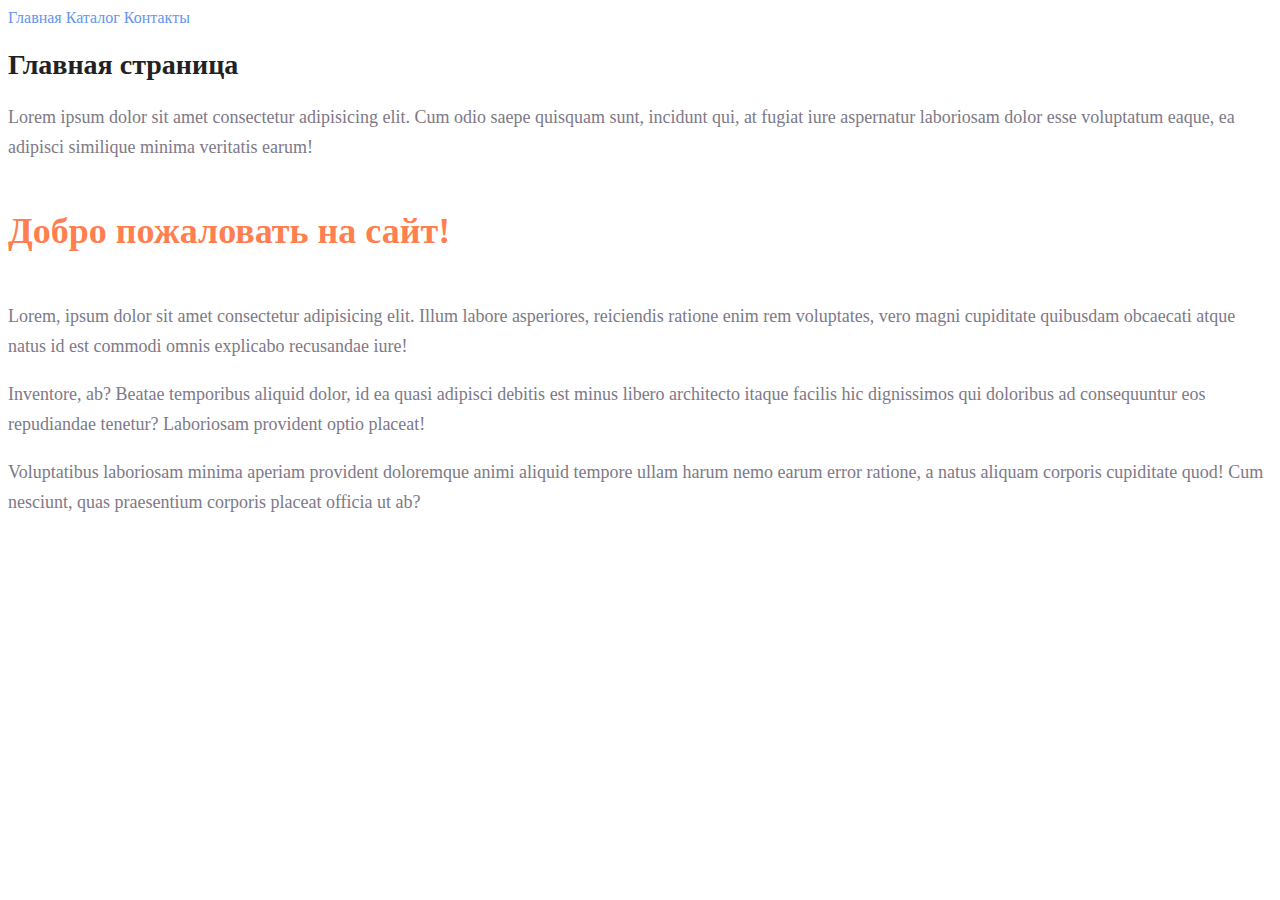
<file: index.html>
<!DOCTYPE html>
<html lang="en">
<head>
    <meta charset="UTF-8">
    <meta http-equiv="X-UA-Compatible" content="IE=edge">
    <meta name="viewport" content="width=device-width, initial-scale=1.0">
    <title>Главная</title>
    <link rel="stylesheet" href="css/style.css">
</head>
<body>
    <a class="main-link" href="#">Главная</a>
    <a class="main-link" href="catalog/catalog.html">Каталог</a>
    <a class="main-link" href="contacts.html">Контакты</a>
<h1 class="page-title">Главная страница</h1>
<p class="txt">Lorem ipsum dolor sit amet consectetur adipisicing elit. Cum odio saepe quisquam sunt, incidunt qui, at fugiat iure aspernatur laboriosam dolor esse voluptatum eaque, ea adipisci similique minima veritatis earum!</p>
<h2 class="page-subtitle">Добро пожаловать на сайт!</h2>
<p class="txt">Lorem, ipsum dolor sit amet consectetur adipisicing elit. Illum labore asperiores, reiciendis ratione enim rem voluptates, vero magni cupiditate quibusdam obcaecati atque natus id est commodi omnis explicabo recusandae iure!</p>
<p class="txt">Inventore, ab? Beatae temporibus aliquid dolor, id ea quasi adipisci debitis est minus libero architecto itaque facilis hic dignissimos qui doloribus ad consequuntur eos repudiandae tenetur? Laboriosam provident optio placeat!</p>
<p class="txt">Voluptatibus laboriosam minima aperiam provident doloremque animi aliquid tempore ullam harum nemo earum error ratione, a natus aliquam corporis cupiditate quod! Cum nesciunt, quas praesentium corporis placeat officia ut ab?</p>
</body>
</html>
</file>
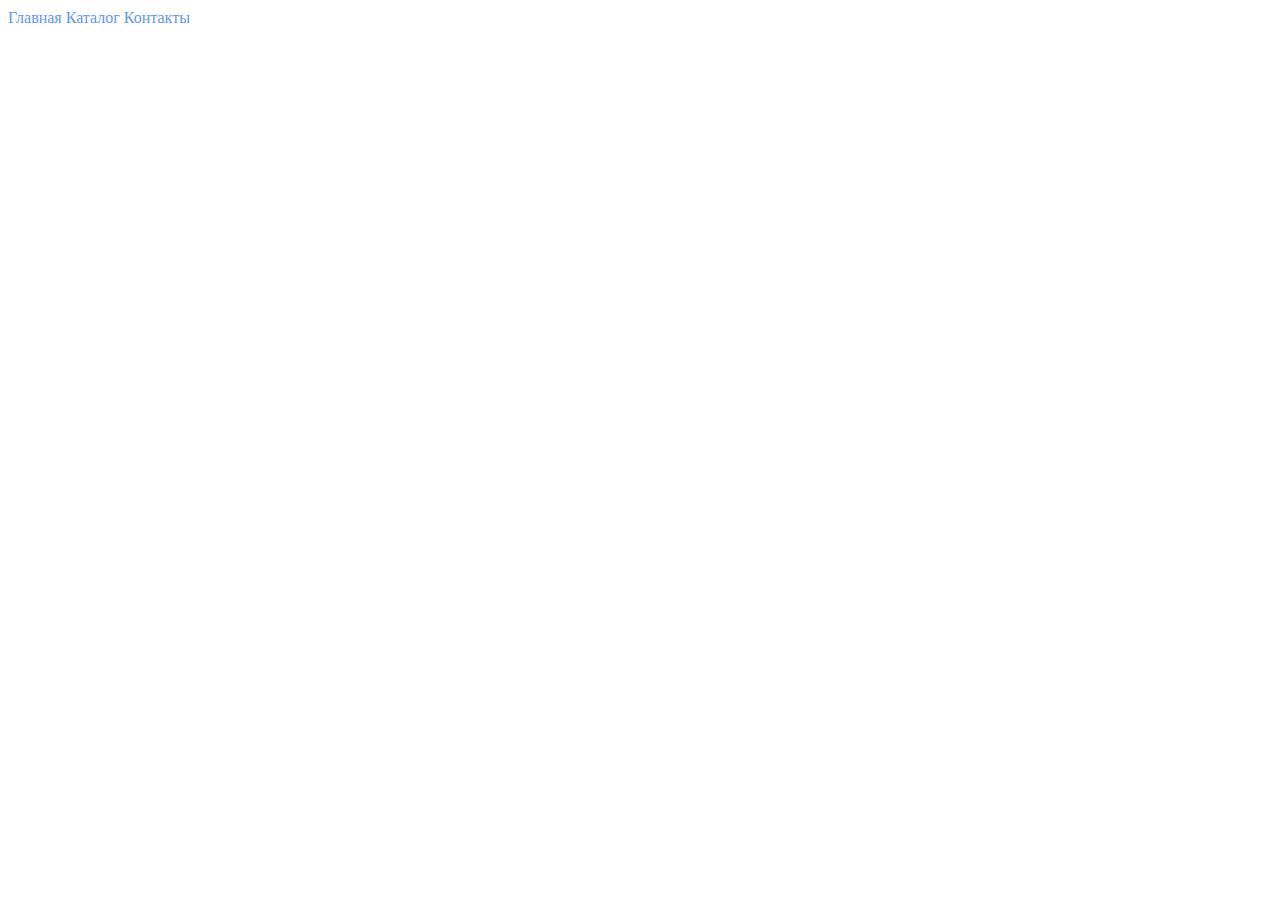
<file: contacts.html>
<!DOCTYPE html>
<html lang="en">
<head>
    <meta charset="UTF-8">
    <meta http-equiv="X-UA-Compatible" content="IE=edge">
    <meta name="viewport" content="width=device-width, initial-scale=1.0">
    <title>Контакты</title>
    <link rel="stylesheet" href="css/style.css">
</head>
<body>
    <a class="main-link" href="index.html">Главная</a>
    <a class="main-link" href="catalog/catalog.html">Каталог</a>
    <a class="main-link" href="#">Контакты</a>

</body>
</html>
</file>
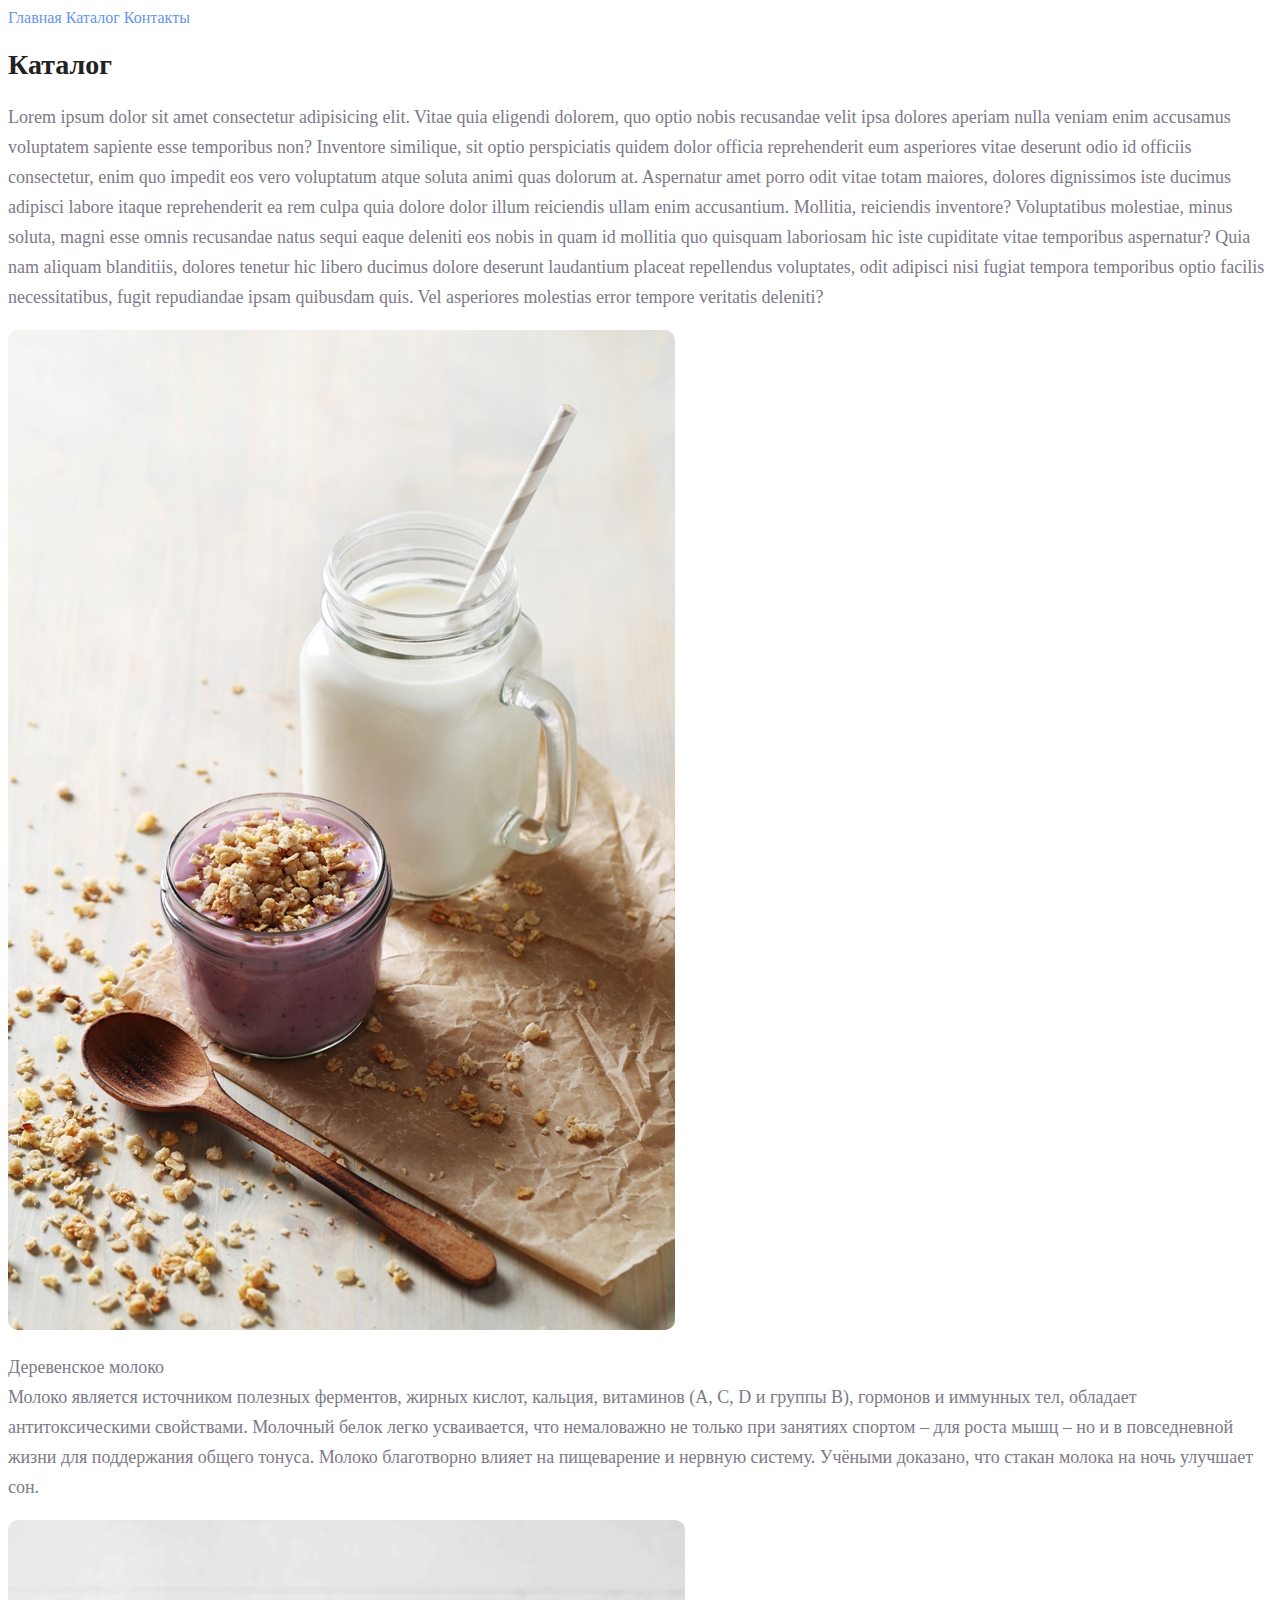
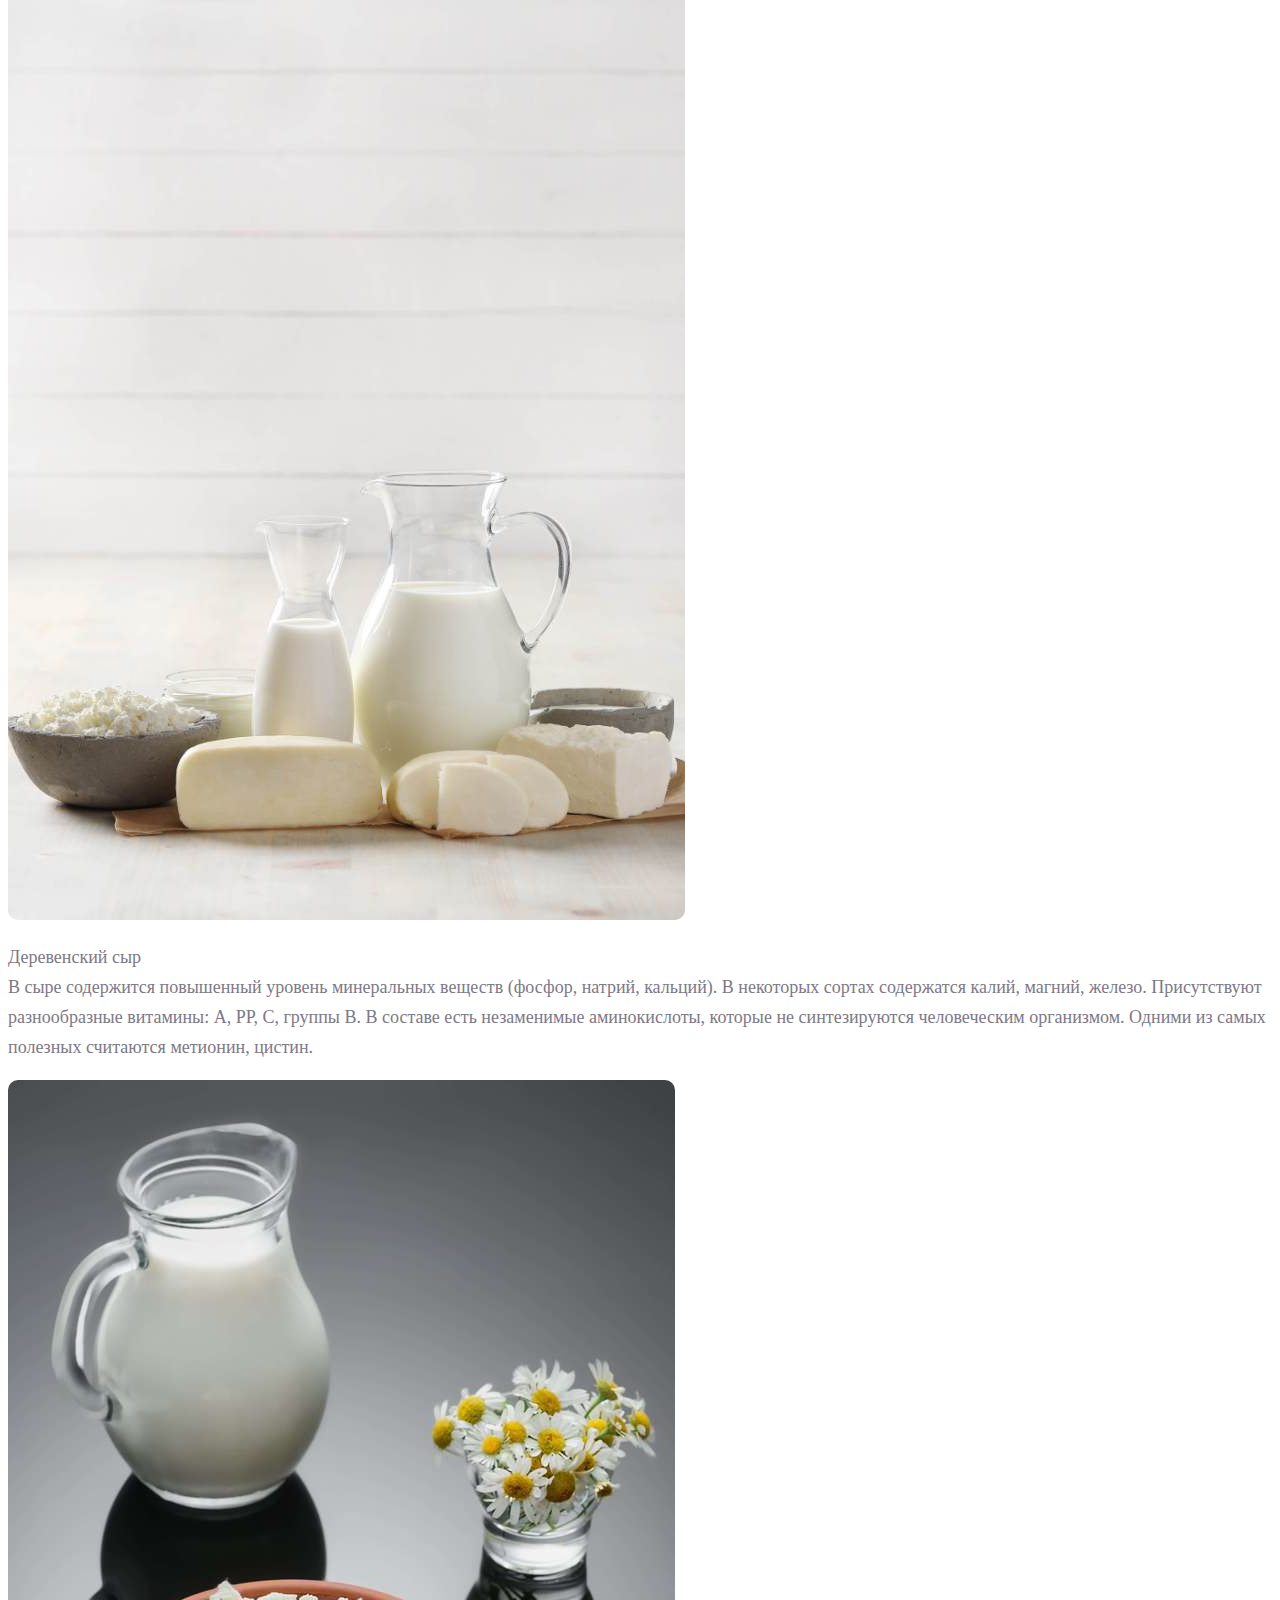
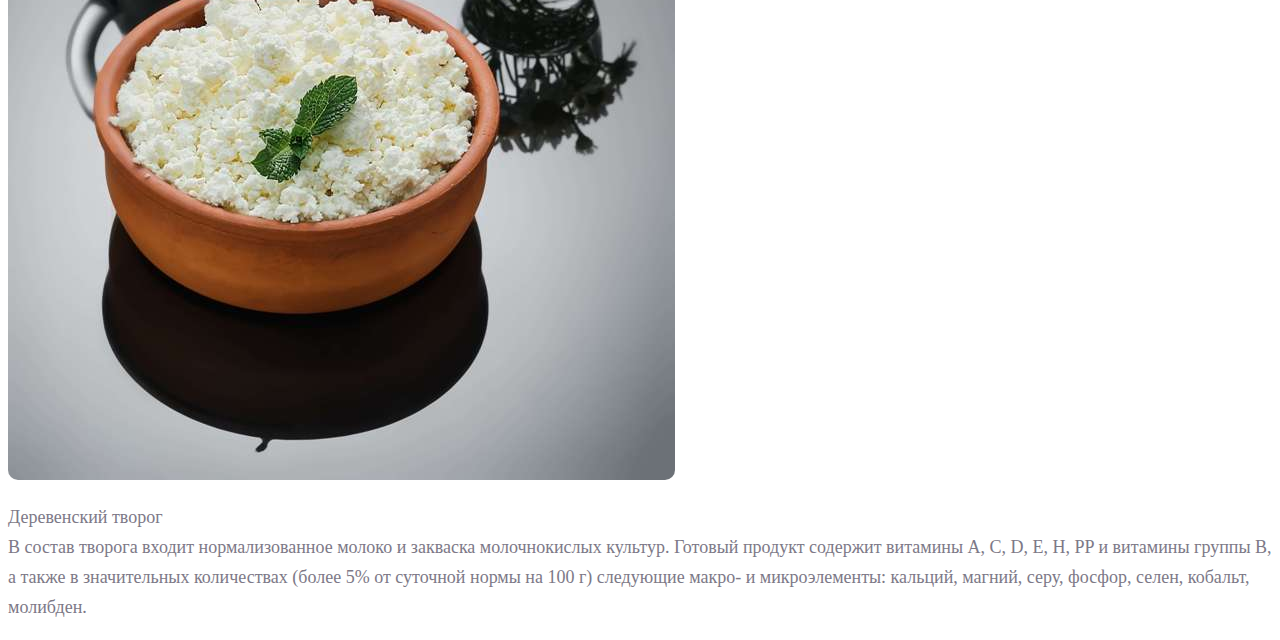
<file: catalog/catalog.html>
<!DOCTYPE html>
<html lang="en">
<head>
    <meta charset="UTF-8">
    <meta http-equiv="X-UA-Compatible" content="IE=edge">
    <meta name="viewport" content="width=device-width, initial-scale=1.0">
    <title>Каталог</title>
    <link rel="stylesheet" href="../css/style.css">
</head>
<body>
    <a class="main-link" href="../index.html">Главная</a>
    <a class="main-link" href="#">Каталог</a>
    <a class="main-link" href="../contacts.html">Контакты</a>
    <h1 class="page-title">Каталог</h1>
    <p class="txt">Lorem ipsum dolor sit amet consectetur adipisicing elit. Vitae quia eligendi dolorem, quo optio nobis recusandae velit ipsa dolores aperiam nulla veniam enim accusamus voluptatem sapiente esse temporibus non? Inventore similique, sit optio perspiciatis quidem dolor officia reprehenderit eum asperiores vitae deserunt odio id officiis consectetur, enim quo impedit eos vero voluptatum atque soluta animi quas dolorum at. Aspernatur amet porro odit vitae totam maiores, dolores dignissimos iste ducimus adipisci labore itaque reprehenderit ea rem culpa quia dolore dolor illum reiciendis ullam enim accusantium. Mollitia, reiciendis inventore? Voluptatibus molestiae, minus soluta, magni esse omnis recusandae natus sequi eaque deleniti eos nobis in quam id mollitia quo quisquam laboriosam hic iste cupiditate vitae temporibus aspernatur? Quia nam aliquam blanditiis, dolores tenetur hic libero ducimus dolore deserunt laudantium placeat repellendus voluptates, odit adipisci nisi fugiat tempora temporibus optio facilis necessitatibus, fugit repudiandae ipsam quibusdam quis. Vel asperiores molestias error tempore veritatis deleniti?</p>
    <img class="pic" src="../img/milk.jpg" alt="milk" width="" height="1000">
    <p class="txt">Деревенское молоко <br>
        Молоко является источником полезных ферментов, жирных кислот, кальция, витаминов (A, C, D и группы B), гормонов и иммунных тел, обладает антитоксическими свойствами. Молочный белок легко усваивается, что немаловажно не только при занятиях спортом – для роста мышц – но и в повседневной жизни для поддержания общего тонуса. Молоко благотворно влияет на пищеварение и нервную систему. Учёными доказано, что стакан молока на ночь улучшает сон. </p>
    <img class="pic" src="../img/cheese.jpg" alt="cheese" width="" height="1000">
    <p class="txt">Деревенский сыр <br>
        В сыре содержится повышенный уровень минеральных веществ (фосфор, натрий, кальций). В некоторых сортах содержатся калий, магний, железо. Присутствуют разнообразные витамины: А, РР, С, группы В. В составе есть незаменимые аминокислоты, которые не синтезируются человеческим организмом. Одними из самых полезных считаются метионин, цистин. </p>
    <img class="pic" src="../img/curd.jpg" alt="curd" width="" height="1000">
    <p class="txt">Деревенский творог <br>
        В состав творога входит нормализованное молоко и закваска молочнокислых культур. Готовый продукт содержит витамины А, C, D, Е, H, PP и витамины группы B, а также в значительных количествах (более 5% от суточной нормы на 100 г) следующие макро- и микроэлементы: кальций, магний, серу, фосфор, селен, кобальт, молибден. </p>
</body>
</html>
</file>
<file: css/style.css>
a {
    text-decoration: none;
}

.main-link {
    color: cornflowerblue;
    font-size: 16px;
    line-height: 20px;
}

.page-title {
    color: #222222;
    font-size: 28px;
    line-height: 36px;
    font-weight: bold;
}

.txt {
    font-style: normal;
    font-weight: 300;
    font-size: 18px;
    line-height: 30px;
    color: #7D7987;
}

.page-subtitle {
    color: coral;
    font-style: normal;
    font-weight: 700;
    font-size: 36px;
    line-height: 80px;
}

.pic {
    border-radius: 10px;
}
</file>
